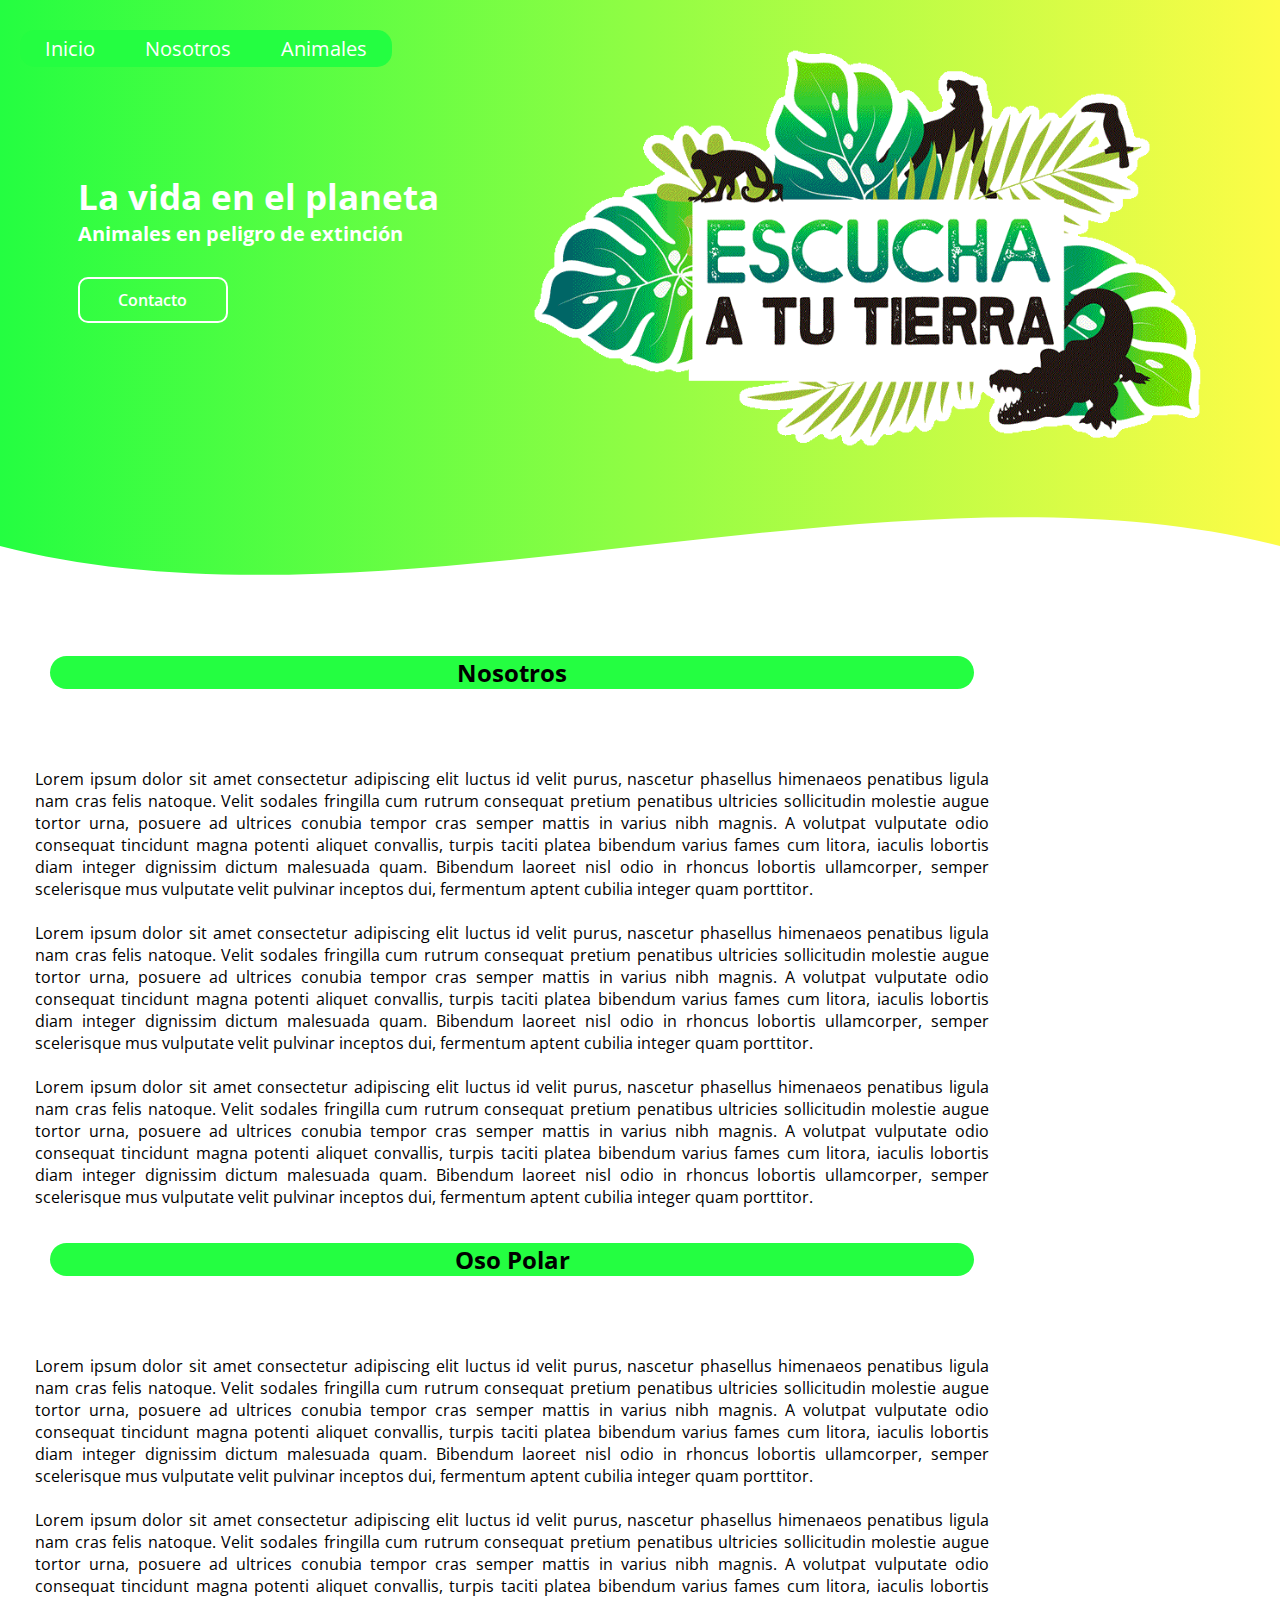
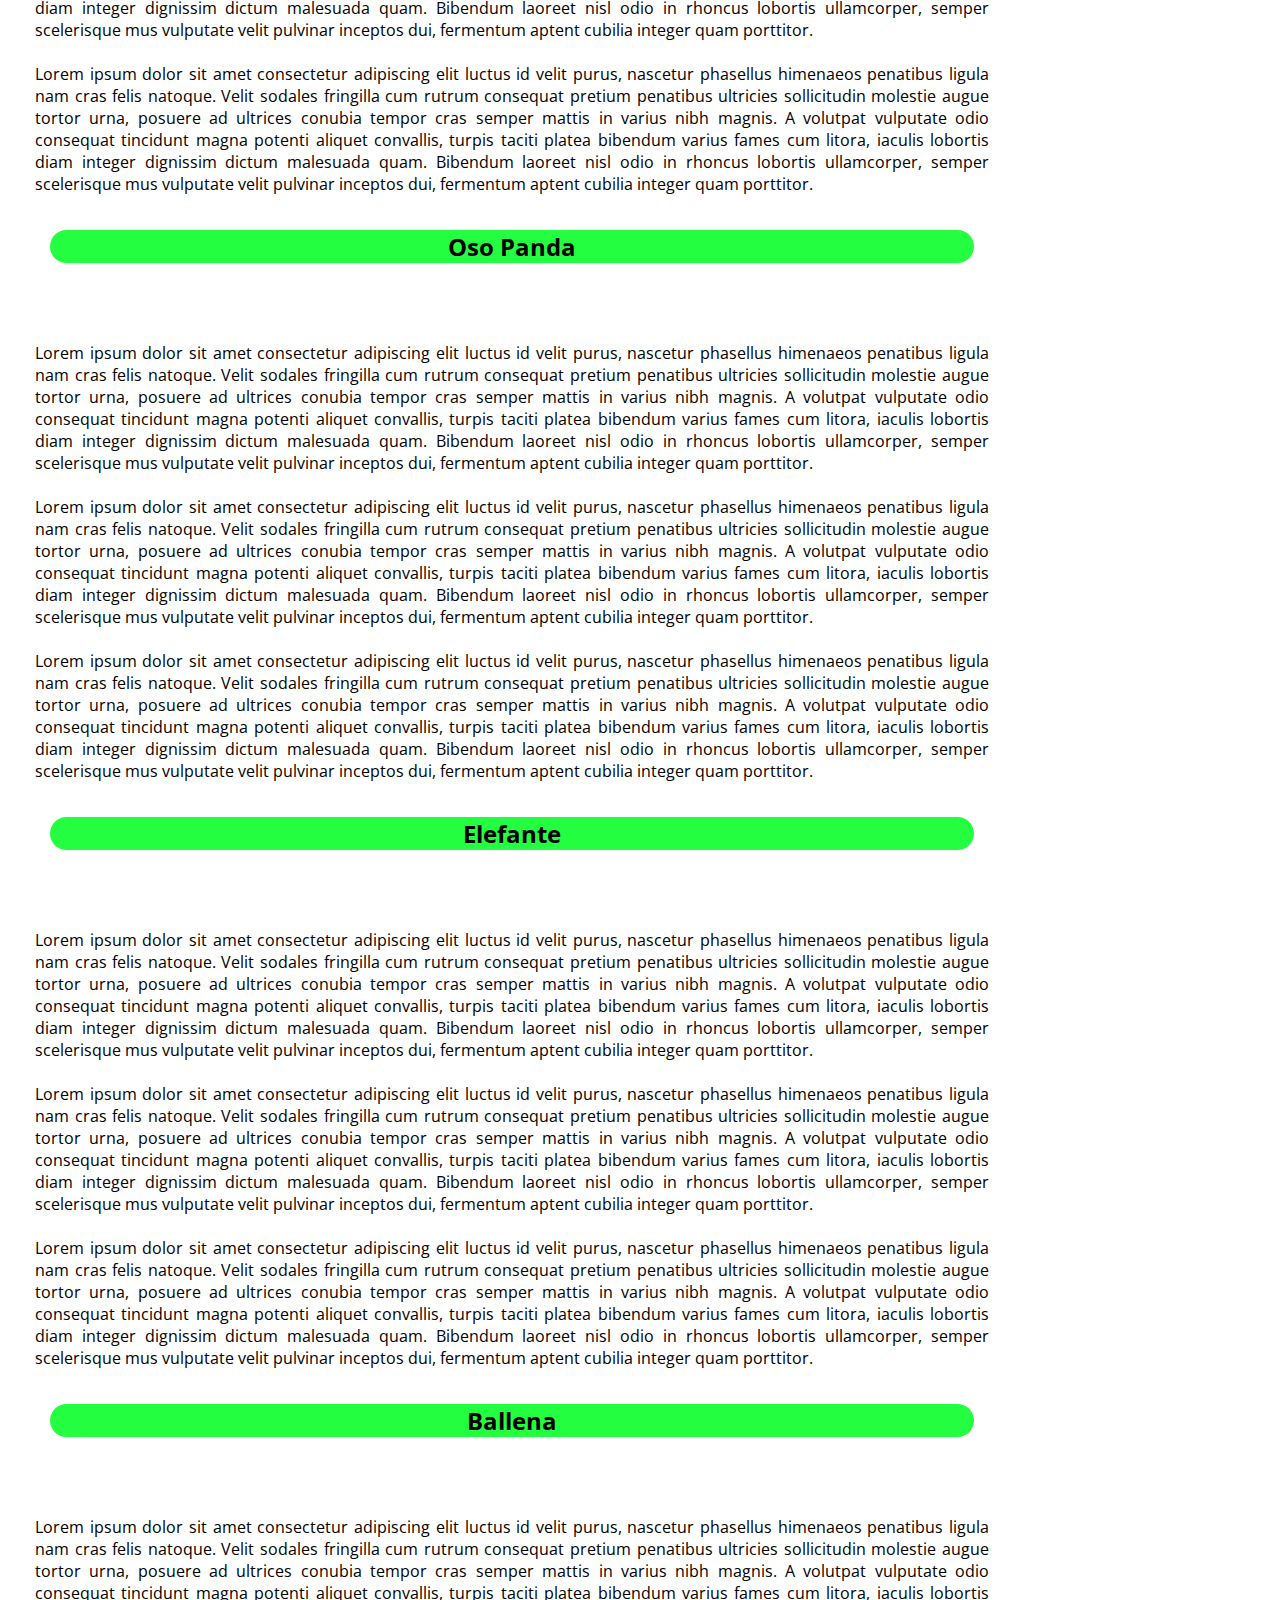
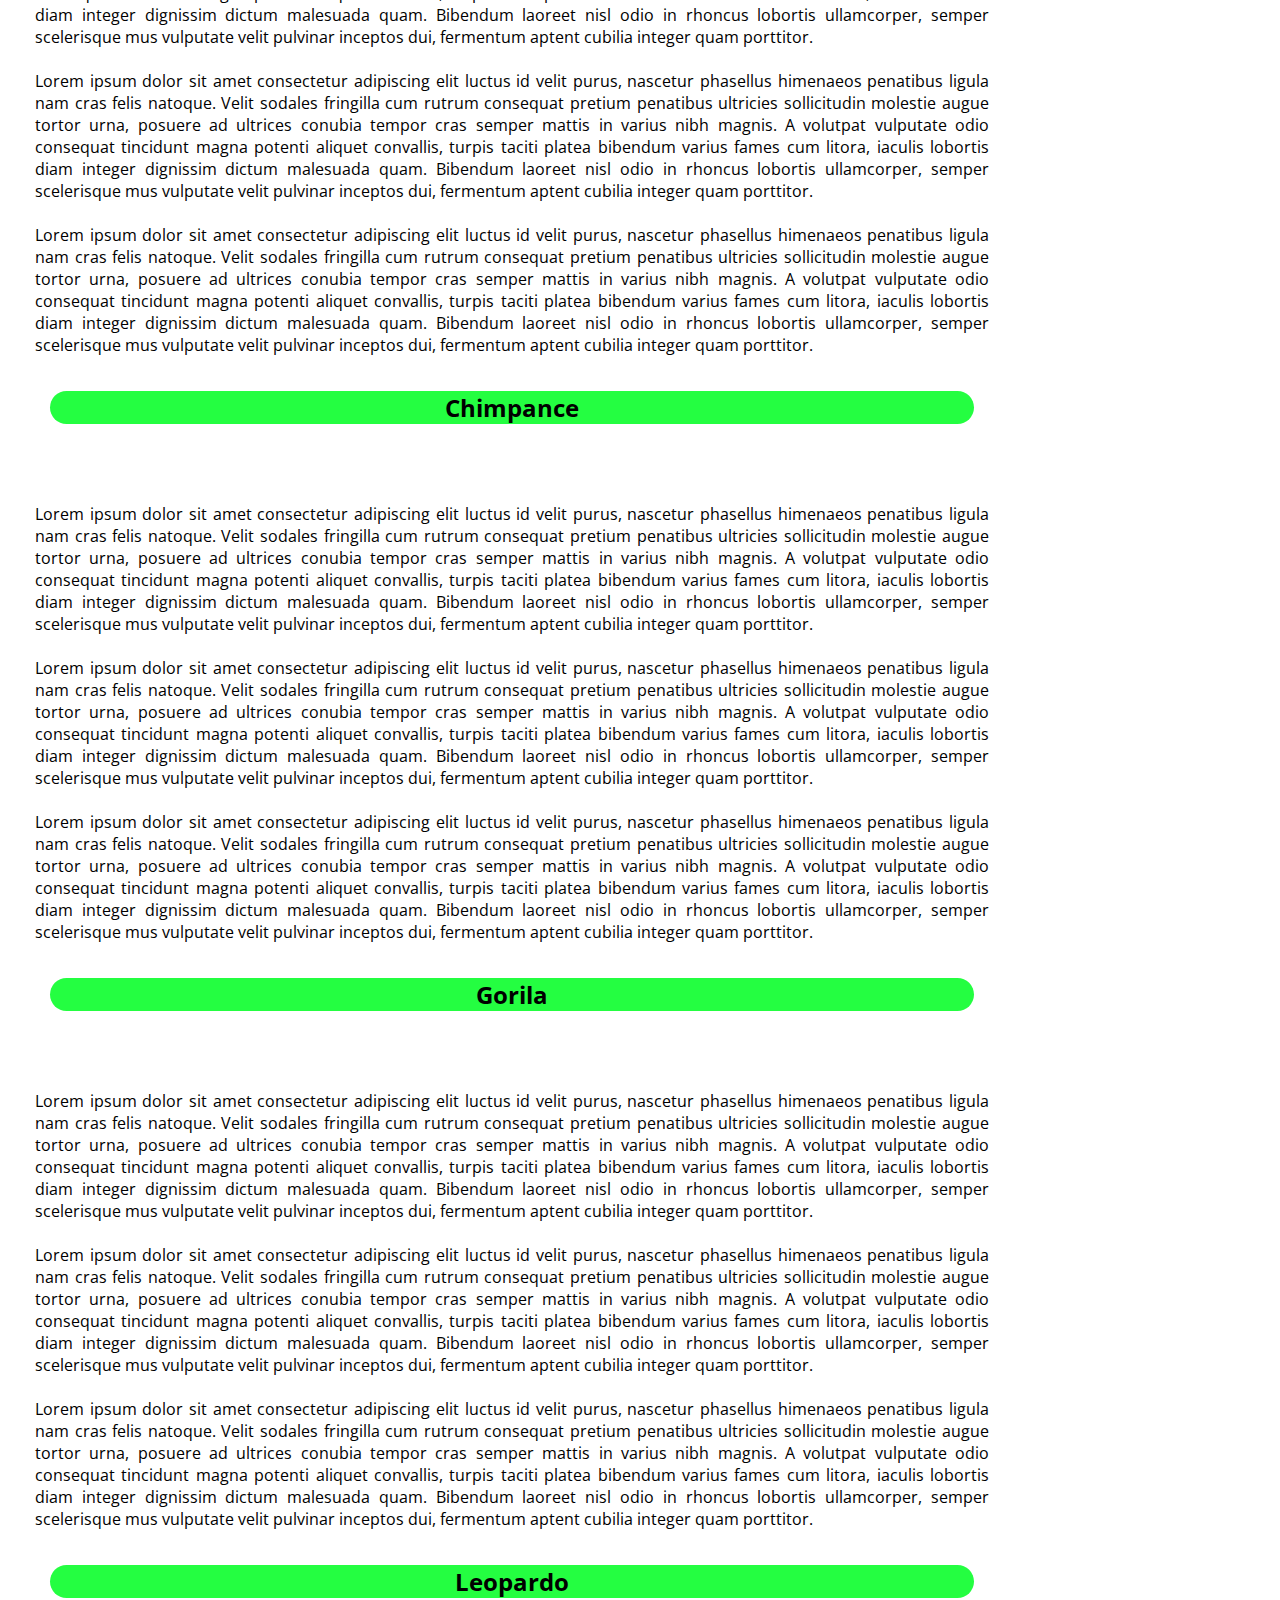
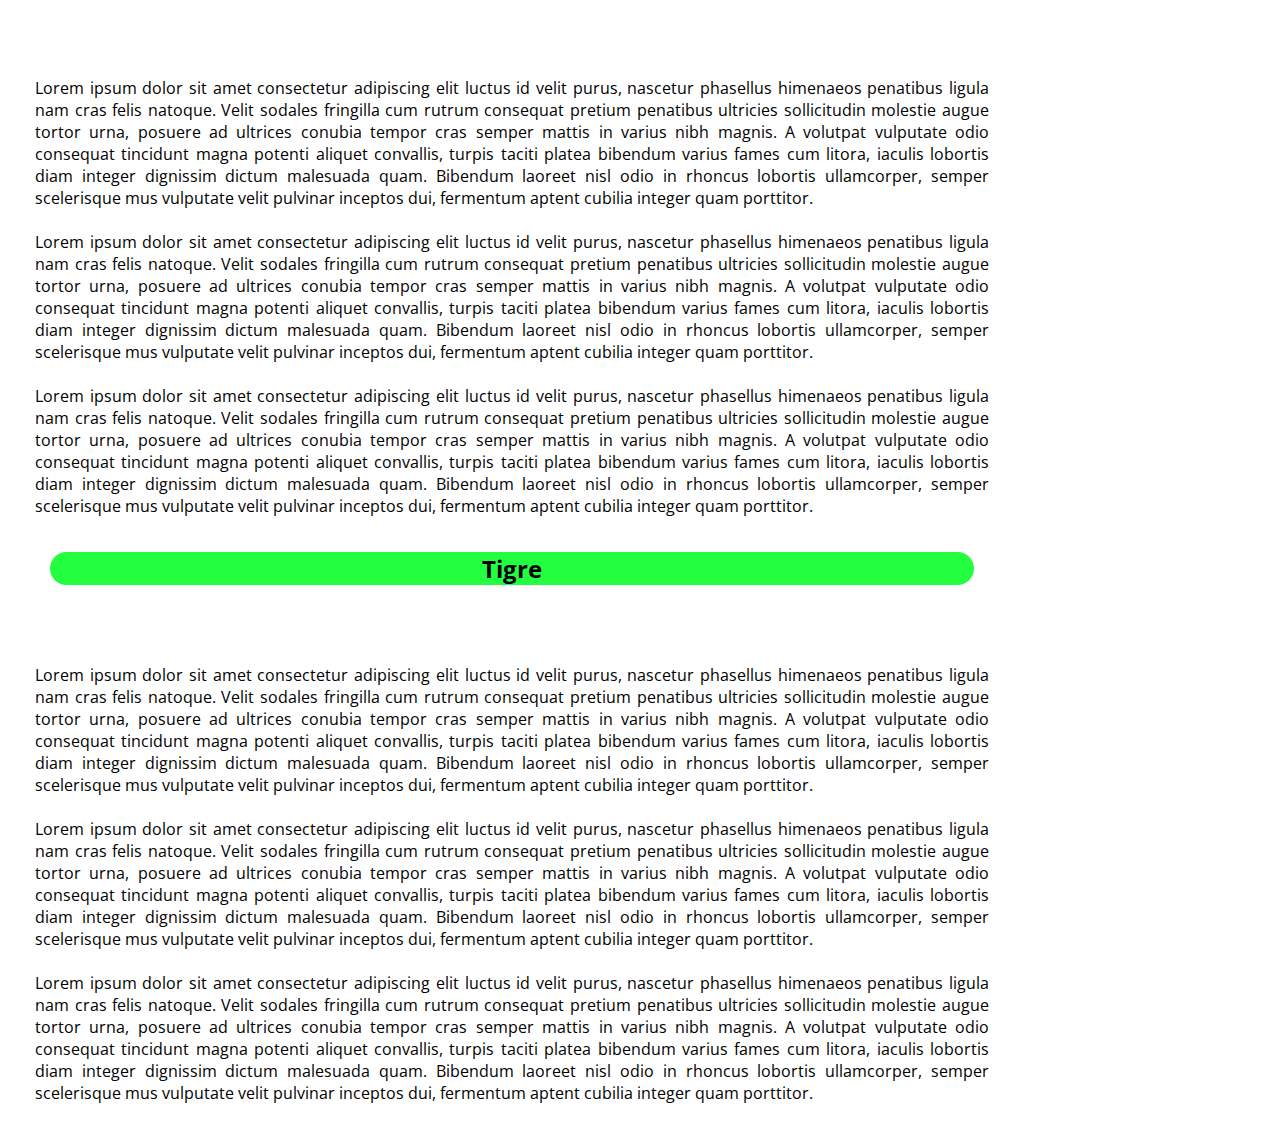
<file: index.html>
<!DOCTYPE html>
<html lang="es">
<head>
    <meta charset="UTF-8">
    <meta http-equiv="X-UA-Compatible" content="ie=edge">
    <link rel="stylesheet" href="css/general.css">
    <title>Document</title>
</head>
<body>
    <header id="header" class="header">
        <div class="ContenedorNav">
            <nav id="icono" class="icono">
                <ul class="menu">
                    <li><a href="#">Inicio</a></li>
                    <li><a href="#ancla2">Nosotros</a></li>
                    <li><a href="#">Animales</a>
                        <ul class="menuDesplegable">
                        <li><a href="#ancla3">Oso Polar</a></li>
                        <li><a href="#ancla4">Oso Panda</a></li>
                        <li><a href="#ancla5">Elefante</a></li>
                        <li><a href="#ancla6">Ballena</a></li>
                        <li><a href="#ancla7">Chimpancé.</a></li>
                        <li><a href="#ancla8">Gorila</a></li>
                        <li><a href="#ancla9">Leopardo</a></li>
                        <li><a href="#ancla10">Tigre</a></li>
                        </ul>
                    </li>
                </ul>
            </nav>
        </div>
        <div class="contenedor">
            <div class="textos">
                <h1>La vida en el planeta</h1>
                <h2>Animales en peligro de extinción</h2>
                <div class="contacto">
                    <a href="contacto.html">Contacto</a>
                    
                </div>
            </div>
            <img src="imagenes/ImgPrin.png" alt="">           
        </div>
    </header>
    
    <div class="wave">
        <!-- Generated by https://smooth.ie/blogs/news/svg-wavey-transitions-between-sections -->
        <div style="height: 150px; overflow: hidden;" >
            <svg viewBox="0 0 500 150" preserveAspectRatio="none" style="height: 100%; width: 100%;">
                <path d="M0.00,49.99 C150.00,150.00 349.21,-49.99 500.00,49.99 L500.00,150.00 L0.00,150.00 Z" style="stroke: none; fill: #fff;"></path>
            </svg>
        </div>
        
    </div>
    <section class="seccionNosotros">
        <div>
            <h2 id="ancla2">Nosotros</h2><br><br>
            <p>
                Lorem ipsum dolor sit amet consectetur adipiscing elit luctus id velit purus, nascetur phasellus himenaeos penatibus ligula nam cras felis natoque. Velit sodales fringilla cum rutrum consequat pretium penatibus ultricies sollicitudin molestie augue tortor urna, posuere ad ultrices conubia tempor cras semper mattis in varius nibh magnis. A volutpat vulputate odio consequat tincidunt magna potenti aliquet convallis, turpis taciti platea bibendum varius fames cum litora, iaculis lobortis diam integer dignissim dictum malesuada quam. Bibendum laoreet nisl odio in rhoncus lobortis ullamcorper, semper scelerisque mus vulputate velit pulvinar inceptos dui, fermentum aptent cubilia integer quam porttitor.
            </p><br>
            <p>
                Lorem ipsum dolor sit amet consectetur adipiscing elit luctus id velit purus, nascetur phasellus himenaeos penatibus ligula nam cras felis natoque. Velit sodales fringilla cum rutrum consequat pretium penatibus ultricies sollicitudin molestie augue tortor urna, posuere ad ultrices conubia tempor cras semper mattis in varius nibh magnis. A volutpat vulputate odio consequat tincidunt magna potenti aliquet convallis, turpis taciti platea bibendum varius fames cum litora, iaculis lobortis diam integer dignissim dictum malesuada quam. Bibendum laoreet nisl odio in rhoncus lobortis ullamcorper, semper scelerisque mus vulputate velit pulvinar inceptos dui, fermentum aptent cubilia integer quam porttitor.
            </p><br>
            <p>
                Lorem ipsum dolor sit amet consectetur adipiscing elit luctus id velit purus, nascetur phasellus himenaeos penatibus ligula nam cras felis natoque. Velit sodales fringilla cum rutrum consequat pretium penatibus ultricies sollicitudin molestie augue tortor urna, posuere ad ultrices conubia tempor cras semper mattis in varius nibh magnis. A volutpat vulputate odio consequat tincidunt magna potenti aliquet convallis, turpis taciti platea bibendum varius fames cum litora, iaculis lobortis diam integer dignissim dictum malesuada quam. Bibendum laoreet nisl odio in rhoncus lobortis ullamcorper, semper scelerisque mus vulputate velit pulvinar inceptos dui, fermentum aptent cubilia integer quam porttitor.
            </p>
        </div>
        <div>
            <h2 id="ancla3">Oso Polar</h2><br><br>
            <p>
                Lorem ipsum dolor sit amet consectetur adipiscing elit luctus id velit purus, nascetur phasellus himenaeos penatibus ligula nam cras felis natoque. Velit sodales fringilla cum rutrum consequat pretium penatibus ultricies sollicitudin molestie augue tortor urna, posuere ad ultrices conubia tempor cras semper mattis in varius nibh magnis. A volutpat vulputate odio consequat tincidunt magna potenti aliquet convallis, turpis taciti platea bibendum varius fames cum litora, iaculis lobortis diam integer dignissim dictum malesuada quam. Bibendum laoreet nisl odio in rhoncus lobortis ullamcorper, semper scelerisque mus vulputate velit pulvinar inceptos dui, fermentum aptent cubilia integer quam porttitor.
            </p><br>
            <p>
                Lorem ipsum dolor sit amet consectetur adipiscing elit luctus id velit purus, nascetur phasellus himenaeos penatibus ligula nam cras felis natoque. Velit sodales fringilla cum rutrum consequat pretium penatibus ultricies sollicitudin molestie augue tortor urna, posuere ad ultrices conubia tempor cras semper mattis in varius nibh magnis. A volutpat vulputate odio consequat tincidunt magna potenti aliquet convallis, turpis taciti platea bibendum varius fames cum litora, iaculis lobortis diam integer dignissim dictum malesuada quam. Bibendum laoreet nisl odio in rhoncus lobortis ullamcorper, semper scelerisque mus vulputate velit pulvinar inceptos dui, fermentum aptent cubilia integer quam porttitor.
            </p><br>
            <p>
                Lorem ipsum dolor sit amet consectetur adipiscing elit luctus id velit purus, nascetur phasellus himenaeos penatibus ligula nam cras felis natoque. Velit sodales fringilla cum rutrum consequat pretium penatibus ultricies sollicitudin molestie augue tortor urna, posuere ad ultrices conubia tempor cras semper mattis in varius nibh magnis. A volutpat vulputate odio consequat tincidunt magna potenti aliquet convallis, turpis taciti platea bibendum varius fames cum litora, iaculis lobortis diam integer dignissim dictum malesuada quam. Bibendum laoreet nisl odio in rhoncus lobortis ullamcorper, semper scelerisque mus vulputate velit pulvinar inceptos dui, fermentum aptent cubilia integer quam porttitor.
            </p>
        </div>
        <div>
            <h2 id="ancla4">Oso Panda</h2><br><br>
            <p>
                Lorem ipsum dolor sit amet consectetur adipiscing elit luctus id velit purus, nascetur phasellus himenaeos penatibus ligula nam cras felis natoque. Velit sodales fringilla cum rutrum consequat pretium penatibus ultricies sollicitudin molestie augue tortor urna, posuere ad ultrices conubia tempor cras semper mattis in varius nibh magnis. A volutpat vulputate odio consequat tincidunt magna potenti aliquet convallis, turpis taciti platea bibendum varius fames cum litora, iaculis lobortis diam integer dignissim dictum malesuada quam. Bibendum laoreet nisl odio in rhoncus lobortis ullamcorper, semper scelerisque mus vulputate velit pulvinar inceptos dui, fermentum aptent cubilia integer quam porttitor.
            </p><br>
            <p>
                Lorem ipsum dolor sit amet consectetur adipiscing elit luctus id velit purus, nascetur phasellus himenaeos penatibus ligula nam cras felis natoque. Velit sodales fringilla cum rutrum consequat pretium penatibus ultricies sollicitudin molestie augue tortor urna, posuere ad ultrices conubia tempor cras semper mattis in varius nibh magnis. A volutpat vulputate odio consequat tincidunt magna potenti aliquet convallis, turpis taciti platea bibendum varius fames cum litora, iaculis lobortis diam integer dignissim dictum malesuada quam. Bibendum laoreet nisl odio in rhoncus lobortis ullamcorper, semper scelerisque mus vulputate velit pulvinar inceptos dui, fermentum aptent cubilia integer quam porttitor.
            </p><br>
            <p>
                Lorem ipsum dolor sit amet consectetur adipiscing elit luctus id velit purus, nascetur phasellus himenaeos penatibus ligula nam cras felis natoque. Velit sodales fringilla cum rutrum consequat pretium penatibus ultricies sollicitudin molestie augue tortor urna, posuere ad ultrices conubia tempor cras semper mattis in varius nibh magnis. A volutpat vulputate odio consequat tincidunt magna potenti aliquet convallis, turpis taciti platea bibendum varius fames cum litora, iaculis lobortis diam integer dignissim dictum malesuada quam. Bibendum laoreet nisl odio in rhoncus lobortis ullamcorper, semper scelerisque mus vulputate velit pulvinar inceptos dui, fermentum aptent cubilia integer quam porttitor.
            </p>
        </div>
        <div>
            <h2 id="ancla5">Elefante</h2><br><br>
            <p>
                Lorem ipsum dolor sit amet consectetur adipiscing elit luctus id velit purus, nascetur phasellus himenaeos penatibus ligula nam cras felis natoque. Velit sodales fringilla cum rutrum consequat pretium penatibus ultricies sollicitudin molestie augue tortor urna, posuere ad ultrices conubia tempor cras semper mattis in varius nibh magnis. A volutpat vulputate odio consequat tincidunt magna potenti aliquet convallis, turpis taciti platea bibendum varius fames cum litora, iaculis lobortis diam integer dignissim dictum malesuada quam. Bibendum laoreet nisl odio in rhoncus lobortis ullamcorper, semper scelerisque mus vulputate velit pulvinar inceptos dui, fermentum aptent cubilia integer quam porttitor.
            </p><br>
            <p>
                Lorem ipsum dolor sit amet consectetur adipiscing elit luctus id velit purus, nascetur phasellus himenaeos penatibus ligula nam cras felis natoque. Velit sodales fringilla cum rutrum consequat pretium penatibus ultricies sollicitudin molestie augue tortor urna, posuere ad ultrices conubia tempor cras semper mattis in varius nibh magnis. A volutpat vulputate odio consequat tincidunt magna potenti aliquet convallis, turpis taciti platea bibendum varius fames cum litora, iaculis lobortis diam integer dignissim dictum malesuada quam. Bibendum laoreet nisl odio in rhoncus lobortis ullamcorper, semper scelerisque mus vulputate velit pulvinar inceptos dui, fermentum aptent cubilia integer quam porttitor.
            </p><br>
            <p>
                Lorem ipsum dolor sit amet consectetur adipiscing elit luctus id velit purus, nascetur phasellus himenaeos penatibus ligula nam cras felis natoque. Velit sodales fringilla cum rutrum consequat pretium penatibus ultricies sollicitudin molestie augue tortor urna, posuere ad ultrices conubia tempor cras semper mattis in varius nibh magnis. A volutpat vulputate odio consequat tincidunt magna potenti aliquet convallis, turpis taciti platea bibendum varius fames cum litora, iaculis lobortis diam integer dignissim dictum malesuada quam. Bibendum laoreet nisl odio in rhoncus lobortis ullamcorper, semper scelerisque mus vulputate velit pulvinar inceptos dui, fermentum aptent cubilia integer quam porttitor.
            </p>
        </div>
        <div>
            <h2 id="ancla6">Ballena</h2><br><br>
            <p>
                Lorem ipsum dolor sit amet consectetur adipiscing elit luctus id velit purus, nascetur phasellus himenaeos penatibus ligula nam cras felis natoque. Velit sodales fringilla cum rutrum consequat pretium penatibus ultricies sollicitudin molestie augue tortor urna, posuere ad ultrices conubia tempor cras semper mattis in varius nibh magnis. A volutpat vulputate odio consequat tincidunt magna potenti aliquet convallis, turpis taciti platea bibendum varius fames cum litora, iaculis lobortis diam integer dignissim dictum malesuada quam. Bibendum laoreet nisl odio in rhoncus lobortis ullamcorper, semper scelerisque mus vulputate velit pulvinar inceptos dui, fermentum aptent cubilia integer quam porttitor.
            </p><br>
            <p>
                Lorem ipsum dolor sit amet consectetur adipiscing elit luctus id velit purus, nascetur phasellus himenaeos penatibus ligula nam cras felis natoque. Velit sodales fringilla cum rutrum consequat pretium penatibus ultricies sollicitudin molestie augue tortor urna, posuere ad ultrices conubia tempor cras semper mattis in varius nibh magnis. A volutpat vulputate odio consequat tincidunt magna potenti aliquet convallis, turpis taciti platea bibendum varius fames cum litora, iaculis lobortis diam integer dignissim dictum malesuada quam. Bibendum laoreet nisl odio in rhoncus lobortis ullamcorper, semper scelerisque mus vulputate velit pulvinar inceptos dui, fermentum aptent cubilia integer quam porttitor.
            </p><br>
            <p>
                Lorem ipsum dolor sit amet consectetur adipiscing elit luctus id velit purus, nascetur phasellus himenaeos penatibus ligula nam cras felis natoque. Velit sodales fringilla cum rutrum consequat pretium penatibus ultricies sollicitudin molestie augue tortor urna, posuere ad ultrices conubia tempor cras semper mattis in varius nibh magnis. A volutpat vulputate odio consequat tincidunt magna potenti aliquet convallis, turpis taciti platea bibendum varius fames cum litora, iaculis lobortis diam integer dignissim dictum malesuada quam. Bibendum laoreet nisl odio in rhoncus lobortis ullamcorper, semper scelerisque mus vulputate velit pulvinar inceptos dui, fermentum aptent cubilia integer quam porttitor.
            </p>
        </div>
        <div>
            <h2 id="ancla7">Chimpance</h2><br><br>
            <p>
                Lorem ipsum dolor sit amet consectetur adipiscing elit luctus id velit purus, nascetur phasellus himenaeos penatibus ligula nam cras felis natoque. Velit sodales fringilla cum rutrum consequat pretium penatibus ultricies sollicitudin molestie augue tortor urna, posuere ad ultrices conubia tempor cras semper mattis in varius nibh magnis. A volutpat vulputate odio consequat tincidunt magna potenti aliquet convallis, turpis taciti platea bibendum varius fames cum litora, iaculis lobortis diam integer dignissim dictum malesuada quam. Bibendum laoreet nisl odio in rhoncus lobortis ullamcorper, semper scelerisque mus vulputate velit pulvinar inceptos dui, fermentum aptent cubilia integer quam porttitor.
            </p><br>
            <p>
                Lorem ipsum dolor sit amet consectetur adipiscing elit luctus id velit purus, nascetur phasellus himenaeos penatibus ligula nam cras felis natoque. Velit sodales fringilla cum rutrum consequat pretium penatibus ultricies sollicitudin molestie augue tortor urna, posuere ad ultrices conubia tempor cras semper mattis in varius nibh magnis. A volutpat vulputate odio consequat tincidunt magna potenti aliquet convallis, turpis taciti platea bibendum varius fames cum litora, iaculis lobortis diam integer dignissim dictum malesuada quam. Bibendum laoreet nisl odio in rhoncus lobortis ullamcorper, semper scelerisque mus vulputate velit pulvinar inceptos dui, fermentum aptent cubilia integer quam porttitor.
            </p><br>
            <p>
                Lorem ipsum dolor sit amet consectetur adipiscing elit luctus id velit purus, nascetur phasellus himenaeos penatibus ligula nam cras felis natoque. Velit sodales fringilla cum rutrum consequat pretium penatibus ultricies sollicitudin molestie augue tortor urna, posuere ad ultrices conubia tempor cras semper mattis in varius nibh magnis. A volutpat vulputate odio consequat tincidunt magna potenti aliquet convallis, turpis taciti platea bibendum varius fames cum litora, iaculis lobortis diam integer dignissim dictum malesuada quam. Bibendum laoreet nisl odio in rhoncus lobortis ullamcorper, semper scelerisque mus vulputate velit pulvinar inceptos dui, fermentum aptent cubilia integer quam porttitor.
            </p>
        </div>
        <div>
            <h2 id="ancla8">Gorila</h2><br><br>
            <p>
                Lorem ipsum dolor sit amet consectetur adipiscing elit luctus id velit purus, nascetur phasellus himenaeos penatibus ligula nam cras felis natoque. Velit sodales fringilla cum rutrum consequat pretium penatibus ultricies sollicitudin molestie augue tortor urna, posuere ad ultrices conubia tempor cras semper mattis in varius nibh magnis. A volutpat vulputate odio consequat tincidunt magna potenti aliquet convallis, turpis taciti platea bibendum varius fames cum litora, iaculis lobortis diam integer dignissim dictum malesuada quam. Bibendum laoreet nisl odio in rhoncus lobortis ullamcorper, semper scelerisque mus vulputate velit pulvinar inceptos dui, fermentum aptent cubilia integer quam porttitor.
            </p><br>
            <p>
                Lorem ipsum dolor sit amet consectetur adipiscing elit luctus id velit purus, nascetur phasellus himenaeos penatibus ligula nam cras felis natoque. Velit sodales fringilla cum rutrum consequat pretium penatibus ultricies sollicitudin molestie augue tortor urna, posuere ad ultrices conubia tempor cras semper mattis in varius nibh magnis. A volutpat vulputate odio consequat tincidunt magna potenti aliquet convallis, turpis taciti platea bibendum varius fames cum litora, iaculis lobortis diam integer dignissim dictum malesuada quam. Bibendum laoreet nisl odio in rhoncus lobortis ullamcorper, semper scelerisque mus vulputate velit pulvinar inceptos dui, fermentum aptent cubilia integer quam porttitor.
            </p><br>
            <p>
                Lorem ipsum dolor sit amet consectetur adipiscing elit luctus id velit purus, nascetur phasellus himenaeos penatibus ligula nam cras felis natoque. Velit sodales fringilla cum rutrum consequat pretium penatibus ultricies sollicitudin molestie augue tortor urna, posuere ad ultrices conubia tempor cras semper mattis in varius nibh magnis. A volutpat vulputate odio consequat tincidunt magna potenti aliquet convallis, turpis taciti platea bibendum varius fames cum litora, iaculis lobortis diam integer dignissim dictum malesuada quam. Bibendum laoreet nisl odio in rhoncus lobortis ullamcorper, semper scelerisque mus vulputate velit pulvinar inceptos dui, fermentum aptent cubilia integer quam porttitor.
            </p>
        </div>
        <div>
            <h2 id="ancla9">Leopardo</h2><br><br>
            <p>
                Lorem ipsum dolor sit amet consectetur adipiscing elit luctus id velit purus, nascetur phasellus himenaeos penatibus ligula nam cras felis natoque. Velit sodales fringilla cum rutrum consequat pretium penatibus ultricies sollicitudin molestie augue tortor urna, posuere ad ultrices conubia tempor cras semper mattis in varius nibh magnis. A volutpat vulputate odio consequat tincidunt magna potenti aliquet convallis, turpis taciti platea bibendum varius fames cum litora, iaculis lobortis diam integer dignissim dictum malesuada quam. Bibendum laoreet nisl odio in rhoncus lobortis ullamcorper, semper scelerisque mus vulputate velit pulvinar inceptos dui, fermentum aptent cubilia integer quam porttitor.
            </p><br>
            <p>
                Lorem ipsum dolor sit amet consectetur adipiscing elit luctus id velit purus, nascetur phasellus himenaeos penatibus ligula nam cras felis natoque. Velit sodales fringilla cum rutrum consequat pretium penatibus ultricies sollicitudin molestie augue tortor urna, posuere ad ultrices conubia tempor cras semper mattis in varius nibh magnis. A volutpat vulputate odio consequat tincidunt magna potenti aliquet convallis, turpis taciti platea bibendum varius fames cum litora, iaculis lobortis diam integer dignissim dictum malesuada quam. Bibendum laoreet nisl odio in rhoncus lobortis ullamcorper, semper scelerisque mus vulputate velit pulvinar inceptos dui, fermentum aptent cubilia integer quam porttitor.
            </p><br>
            <p>
                Lorem ipsum dolor sit amet consectetur adipiscing elit luctus id velit purus, nascetur phasellus himenaeos penatibus ligula nam cras felis natoque. Velit sodales fringilla cum rutrum consequat pretium penatibus ultricies sollicitudin molestie augue tortor urna, posuere ad ultrices conubia tempor cras semper mattis in varius nibh magnis. A volutpat vulputate odio consequat tincidunt magna potenti aliquet convallis, turpis taciti platea bibendum varius fames cum litora, iaculis lobortis diam integer dignissim dictum malesuada quam. Bibendum laoreet nisl odio in rhoncus lobortis ullamcorper, semper scelerisque mus vulputate velit pulvinar inceptos dui, fermentum aptent cubilia integer quam porttitor.
            </p>
        </div>
        <div>
            <h2 id="ancla10">Tigre</h2><br><br>
            <p>
                Lorem ipsum dolor sit amet consectetur adipiscing elit luctus id velit purus, nascetur phasellus himenaeos penatibus ligula nam cras felis natoque. Velit sodales fringilla cum rutrum consequat pretium penatibus ultricies sollicitudin molestie augue tortor urna, posuere ad ultrices conubia tempor cras semper mattis in varius nibh magnis. A volutpat vulputate odio consequat tincidunt magna potenti aliquet convallis, turpis taciti platea bibendum varius fames cum litora, iaculis lobortis diam integer dignissim dictum malesuada quam. Bibendum laoreet nisl odio in rhoncus lobortis ullamcorper, semper scelerisque mus vulputate velit pulvinar inceptos dui, fermentum aptent cubilia integer quam porttitor.
            </p><br>
            <p>
                Lorem ipsum dolor sit amet consectetur adipiscing elit luctus id velit purus, nascetur phasellus himenaeos penatibus ligula nam cras felis natoque. Velit sodales fringilla cum rutrum consequat pretium penatibus ultricies sollicitudin molestie augue tortor urna, posuere ad ultrices conubia tempor cras semper mattis in varius nibh magnis. A volutpat vulputate odio consequat tincidunt magna potenti aliquet convallis, turpis taciti platea bibendum varius fames cum litora, iaculis lobortis diam integer dignissim dictum malesuada quam. Bibendum laoreet nisl odio in rhoncus lobortis ullamcorper, semper scelerisque mus vulputate velit pulvinar inceptos dui, fermentum aptent cubilia integer quam porttitor.
            </p><br>
            <p>
                Lorem ipsum dolor sit amet consectetur adipiscing elit luctus id velit purus, nascetur phasellus himenaeos penatibus ligula nam cras felis natoque. Velit sodales fringilla cum rutrum consequat pretium penatibus ultricies sollicitudin molestie augue tortor urna, posuere ad ultrices conubia tempor cras semper mattis in varius nibh magnis. A volutpat vulputate odio consequat tincidunt magna potenti aliquet convallis, turpis taciti platea bibendum varius fames cum litora, iaculis lobortis diam integer dignissim dictum malesuada quam. Bibendum laoreet nisl odio in rhoncus lobortis ullamcorper, semper scelerisque mus vulputate velit pulvinar inceptos dui, fermentum aptent cubilia integer quam porttitor.
            </p>
        </div>
    </section>
</body>
</html>
</file>
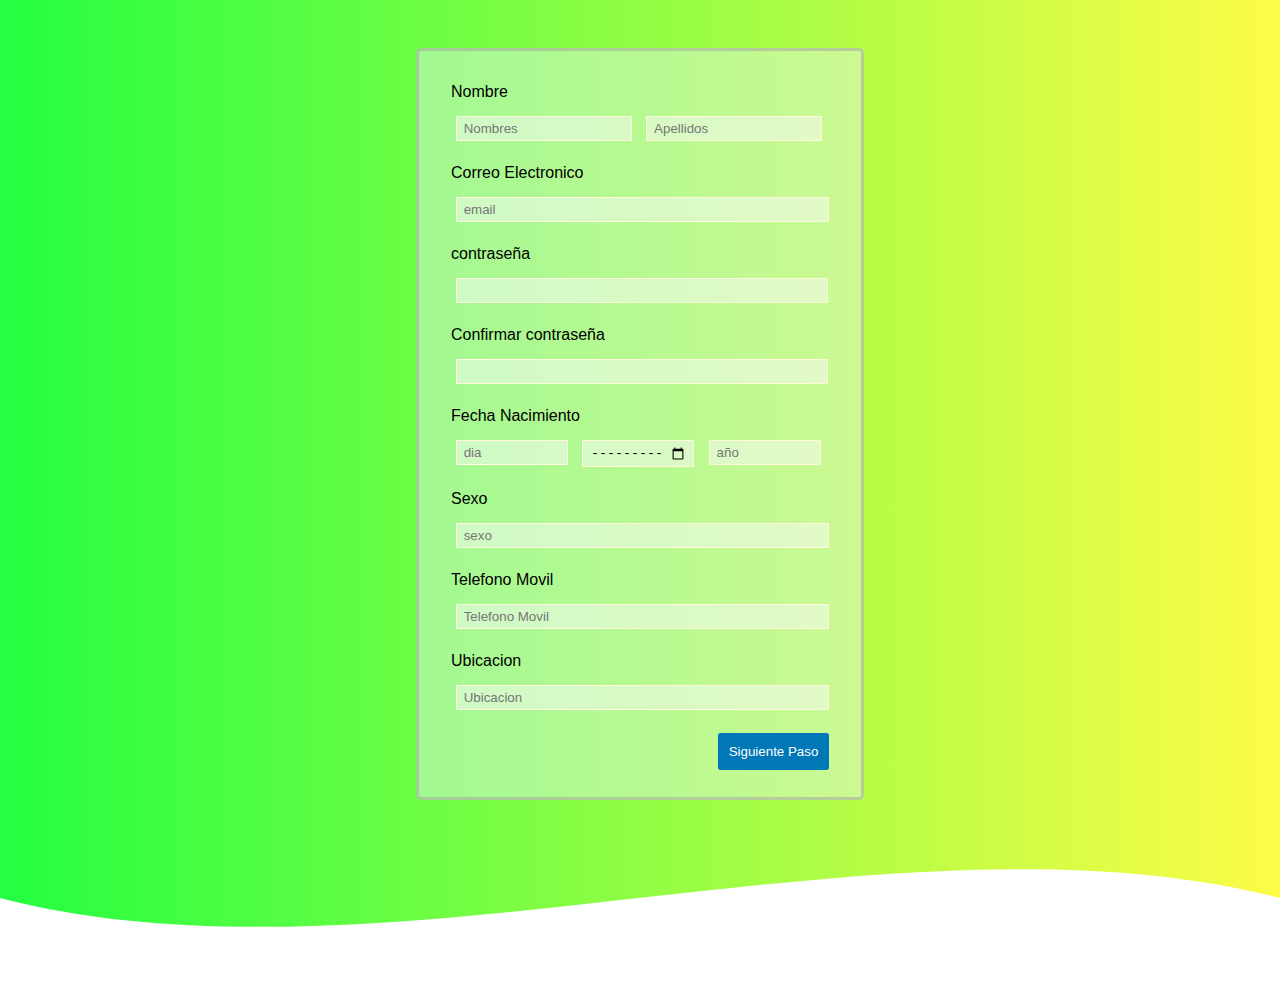
<file: contacto.html>
<!DOCTYPE html>
<html lang="es">
<head>
    <meta charset="UTF-8">
    <meta http-equiv="X-UA-Compatible" content="ie=edge">
    <link rel="stylesheet" href="css/general.css">
    <title>Document</title>
</head>
<body>
    <header>
        <div>
            <main class="formulario">
                <form action="">
                    <div id="nombreApellido">
                        <label for="nombreApellido">Nombre</label><br>
                        <input type="text" name="" id="" placeholder="Nombres">
                        <input type="text" placeholder="Apellidos">
                    </div><br>
                    <div id="correoUsuario">
                        <label for="email">Correo Electronico</label><br>
                        <input type="email" placeholder="email">
                    </div><br>
                    <div id="contrasenaUsuario">
                        <label for="password">contraseña</label><br>
                        <input class="full-width" type="password">
                    </div><br>
                    <div id="contrasenaUsuario">
                        <label for="password">Confirmar contraseña</label><br>
                        <input class="full-width" type="password">
                    </div><br>
                    <div id="fechaNacimiento">
                        <label for="fecha">Fecha Nacimiento</label><br>
                        <input type="number" placeholder="dia">
                        <input type="month" placeholder="mes">
                        <input type="number" placeholder="año">
                    </div><br>
                    <div id="sexo">
                        <label for="sexo">Sexo</label><br>
                        <input type="gender" placeholder="sexo">
                    </div><br>
                    <div id="telefonoMovil">
                        <label for="telefonoMovil">Telefono Movil</label><br>
                        <input type="tel" placeholder="Telefono Movil">
                    </div><br>
                    <div id="ubicacion">
                        <label for="ubicacion">Ubicacion</label><br>
                        <input type="text" placeholder="Ubicacion">
                    </div><br>
                    <div>
                        <a href="https://accounts.google.com/signin/v2/identifier?passive=1209600&continue=https%3A%2F%2Fadssettings.google.com%2Fauthenticated%3Fhl%3Des&followup=https%3A%2F%2Fadssettings.google.com%2Fauthenticated%3Fhl%3Des&hl=es&flowName=GlifWebSignIn&flowEntry=ServiceLogin">
                            <input id="boton" type="button" value="Siguiente Paso">
                        </a>
                    </div>
                </form>
            </main>
        </div>
    </header>
    <div class="wave">
        <!-- Generated by https://smooth.ie/blogs/news/svg-wavey-transitions-between-sections -->
        <div style="height: 150px; overflow: hidden;" >
            <svg viewBox="0 0 500 150" preserveAspectRatio="none" style="height: 100%; width: 100%;">
                <path d="M0.00,49.99 C150.00,150.00 349.21,-49.99 500.00,49.99 L500.00,150.00 L0.00,150.00 Z" style="stroke: none; fill: #fff;"></path>
            </svg>
        </div>
        
    </div>
</body>
</html>
</file>
<file: css/general.css>
/* Fuente de letra  */
@import url('https://fonts.googleapis.com/css?family=Open+Sans:300,400,700,800&display=swap');

/*   */
*{
    margin: 0;
    padding: 0;
    box-sizing: border-box;
}

/* Body */
body{
    font-family: 'Open Sans', sans-serif;
}


/* Cabecera Body */
header{
    background: #FDFC47;   
    background: linear-gradient(to right, #24FE41, #FDFC47); 
    height: auto;
    padding: 48px;
    width: 100%;
}

nav{
    position: fixed;
    top: 20px;
    left: 20px;
    display: flex;
    justify-content: flex-start;
}

nav a{
    color: #fff;
    text-decoration: none;
    font-size: 20px;
}

.seccionNosotros h2{
    background-color: #24FE41;
    text-align: center;
    border-radius: 25px;
    margin: 35px 15px;
}

.contenedor{
    width: 95%;
    max-width:1200px ;
    display: flex;
    align-items: center;
    justify-content: space-around;
    margin: auto;  
}

#header img{
    display: block;
    height: 400px;
    object-fit: cover;
    width: auto;
    animation: moverArriba 1s ease-in;
}

.textos{
    width: 50%;
    color: #fff;
}

.textos h1{
    font-size: 35px;
    animation: moverDerecha 1s ease-in;
}

.textos h2{
    font-size: 20px;
    animation: moverIzquierda 1s ease-in;
}

.textos a{
    display: inline-block;
    color: #fff;
    font-weight: 600;
    text-decoration: none;
    margin-top: 30px;
    border: 2px solid #fff;
    width: 150px;
    border-radius: 10px;
    text-align: center;
    padding: 10px 0;
    animation: moverArriba 1s ease-in;
}
.icono{
    display: block;
    animation: moverIzquierda 1s ease-in;
    z-index: 1000;
	color: #fff;
}
.uno{
    -webkit-clip-path: circle(0% at 0 0);
    clip-path: circle(0% at 0 0);
}


.wave{
    height:100px ;
    width: 100%;
    background: #FDFC47;  
    background: -webkit-linear-gradient(to right, #24FE41, #FDFC47);  
    background: linear-gradient(to right, #24FE41, #FDFC47); 
}
.contacto :hover{
    background-color: #fbfbfb5d;
}
.menu a:hover{
    background: #fbfbfb80;
}
.menu a{
    color: white;
    text-decoration: none;
    padding: 5px 20px;
    border-radius: 15px;

}
.menu{
    float: right;
    margin-top: 10px;
    display: block;
    background-color: #24FE41;
    border-radius: 15px;
}

.menu li{
    list-style: none;
    float: left;
    margin: 5px;
    
}

.menu li ul{
    display: none;
    position: absolute;
}

.menu li:hover ul{
    display: block;
}

.menu li ul li{
    position: relative;
}

.menu li ul li ul{
    height: -145;
    top:0px;
    padding: 10px;
}
.menuDesplegable{
    background-color: #24FE41;
    border-radius: 15px;
    margin-top: 5px;
}


/* Animaciones */
@keyframes moverIzquierda{
    0%{
        opacity: 0;
        transform: translateX(-100%);
    }

    100%{
        opacity:1;
        transform: translate(0);
    }
}


@keyframes moverDerecha{
    0%{
        opacity: 0;
        transform: translateX(100%);
    }

    100%{
        opacity:1;
        transform: translate(0);
    }
}


@keyframes moverArriba{
    0%{
        opacity: 0;
        transform: translateY(100%);
    }

    100%{
        opacity:1;
        transform: translate(0);
    }
}
@keyframes moverAbajo{
    0%{
        opacity: 0;
        transform: translatey(-100%);
    }

    100%{
        opacity:1;
        transform: translate(0);
    }
}


@media screen and (max-width:1000px){
    #header img{
        height: 400px;
    }
}

@media screen and (max-width:800px){
    #header img{
        height: 370px;
    }

    .textos h1{
        font-size: 25px;
    }
}
/* ...................................................................... */

/* formualrio  */
main{
    font-family: 'Roboto', sans-serif;
    background-color: rgba(233, 243, 243, 0.445);
    border: 3px solid #a5a2a281;
    margin: 0 auto;
    width: 28em;
    padding: 2em 2em 4em 2em;
    border-radius: 5px;
    animation: moverAbajo 1s ease-in;
}
input{
    margin: 5px;
    margin-top: 15px;
    padding: 0.3em 0.5em;
    background-color: rgba(250, 250, 250, 0.493);
    border: 1px solid cornsilk;
}

#nombreApellido input{
    text-align: left;
    width: 13.2em;
}
.full-width{
    width: 75%;
}
#fechaNacimiento input{
    width: 8.4em;

}
#correoUsuario input{
    width: 28em;
}

#contrasenaUsuario{
    width: 31em;
}
#sexo input{
    width: 28em;
}
#telefonoMovil input{
    width: 28em;
}
#ubicacion input{
    width: 28em;
}
#boton{
    border: 0em;
    background-color: #0077b6;
    color: white;
    padding: 0.8em;
    border-radius: 0.2em;
    float: right;
    margin: auto;
    position: inherit;
}
#boton:hover{
    background-color: #0096c7;
}
.seccionNosotros{
    width: 80%;
    text-align: justify;
    padding: 25px 35px;
}
.tituloNosostros{
    text-align: center;
}
</file>
